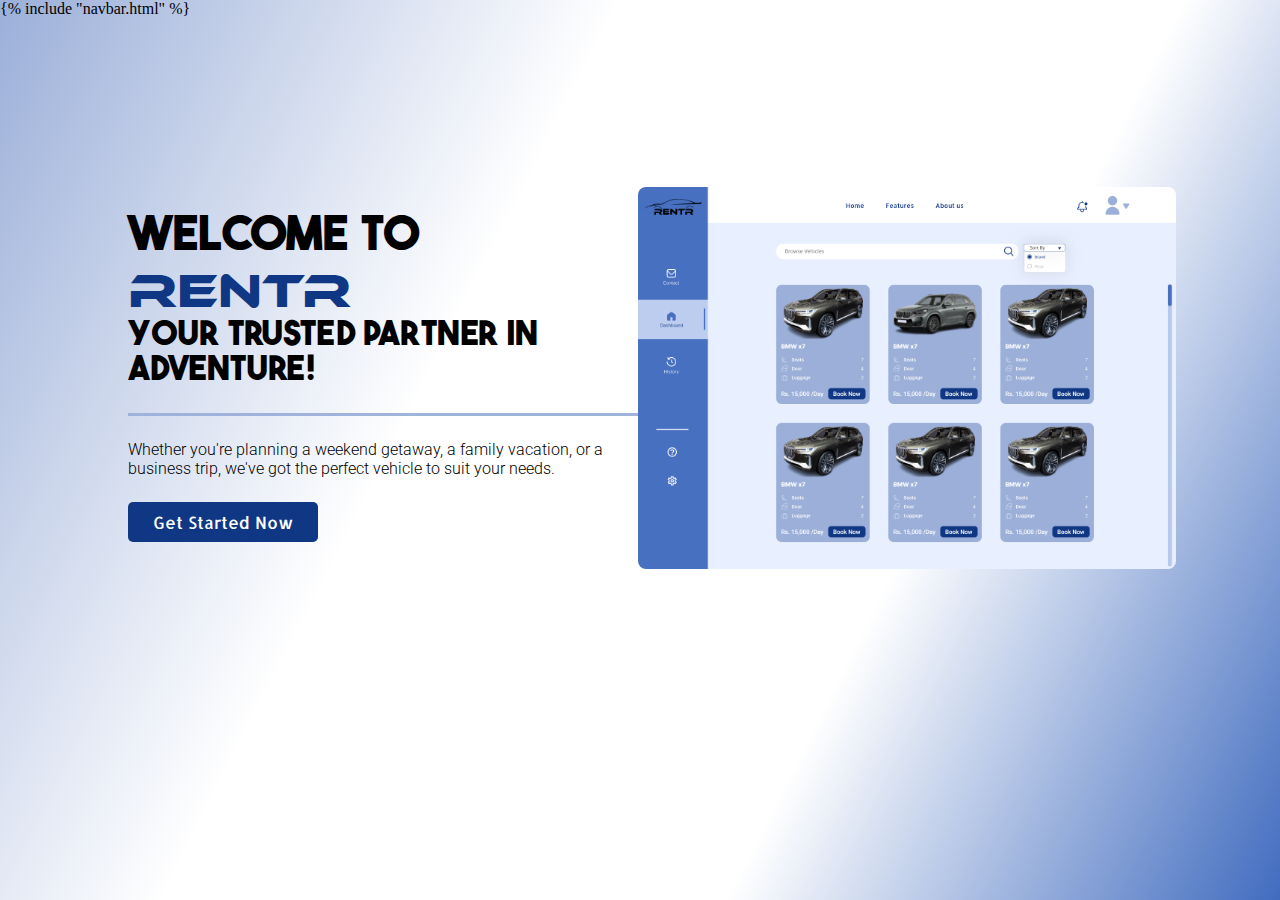
<file: vehicle_tracking/templates/index.html>
<!DOCTYPE html>
<html lang="en">
<head>
    <meta charset="UTF-8">
    <meta name="viewport" content="width=device-width, initial-scale=1.0">
    <link rel="stylesheet" href="../static/main.css">
    <title>RENTR: Vehicle Tracking</title>
</head>
<body>  
    <div class="container">
            {% include "navbar.html" %}
            <div class="main">
                <div class="left">
                    <p><span class="mainTitle">Welcome to</span> <span class="logoTitle title">RENTR</span><br><span class="small">Your trusted partner in<br>adventure!</span></p>
                    <hr>
                    <p class="subtitle">Whether you're planning a weekend getaway, a family vacation, or a<br>business trip, we've got the perfect vehicle to suit your needs.</p>
                    <button class="signup">Get Started Now</button>
                </div>
                <div class="right">
                    <img src="../static/Dashboard.png" class="dashboardImg">
                </div>
            </div>
    </div>
</body>
</html>
</file>
<file: vehicle_tracking/static/main.css>
@import url('https://fonts.googleapis.com/css2?family=Allerta&display=swap');
@import url('https://fonts.googleapis.com/css2?family=Roboto:wght@300&display=swap');
@font-face {
    font-family: 'Ethnocentric';
    src: url('../static/ethnocentric.otf');
    font-weight: normal;
    font-style: normal;
}
@font-face {
    font-family: 'The Bold Font';
    src: url('../static/THEBOLDFONT.otf');
    font-weight: normal;
    font-style: normal;
}

*{
    margin: 0;
    padding: 0;
}

.container{
    height: 100vh;
    background: var(--Main-Background, linear-gradient(117deg, #9BAFD9 0%, #FFF 35.76%, #FFF 68.1%, #416CBF 100%));
    /* display: flex;
    flex-direction: column;
    justify-content: center;
    align-items: center; */
}

.navbar{
    padding: 20px 70px;
    color: #103783;
    font-family: Allerta;
    font-size: 17px;
    font-weight: 400;

    height: 10vh;
    display: flex;
    flex-direction: row;
    align-items: center;
    justify-content: space-between;

}

.logo{
    display: flex;
    flex-direction: column;
    align-items: center;
    padding: 0;
}

.title{
    color: #103783;
    font-family: Ethnocentric;
    font-size: 23px;
}

.logoTitle{
    font-size: 48px;
}

.mainTitle{
    color: #000;
    font-family: "The Bold Font";
    font-size: 48px;
    font-style: normal;
    font-weight: 700;
    line-height: normal;
}

.small{
    color: #000;
font-family: "The Bold Font";
font-size: 34px;
}

.logo img{
    width: 152px;
    transform: translateY(3px);
}

.navigation{

    display: flex;
    width: 300px;
    justify-content: space-evenly;
    align-items: center;
}

.buttons{
    display: flex;
    width: 230px;
    justify-content: space-evenly;
    align-items: center;
}

a{
    color: inherit;
    text-decoration: none;
}

.signup{
    width: fit-content;
    height: 40px;
    padding: 0px 25px;
    color: #FFF;
    /* text-shadow: 0px 4px 4px rgba(0, 0, 0, 0.25); */
    font-family: Allerta;
    font-size: 17px;
    font-style: normal;
    font-weight: 400;
    line-height: normal;

    border: none;
    border-radius: 5px;
    background: #103783;
    /* box-shadow: 0px 4px 4px 0px rgba(0, 0, 0, 0.25) inset; */
}

hr{
    border-style: none;
    width: 510px;
    height: 3px;
    background: rgba(155, 175, 217, 0.95);
}

.subtitle{
    font-family: "Roboto", sans-serif;
  font-weight: 300;
}

.main{
    height: 80vh;
    width: 80vw;
    margin: 0 auto;
    display: flex;
    justify-content: space-evenly;
    align-items: center;
}


.left{
    display: flex;
    flex-direction: column;
    /* height: 40vh; */
    column-gap: 1.5rem;
    justify-content: space-evenly;
}

.left p, .left hr{
    margin-bottom: 1.5rem;
}

.right{
    display: flex;
    flex-direction: column;
}

.dashboardImg{
    width: 42vw;
    border-radius: 8px;
    align-self: center;
}

button:hover{
    background: #0D2D6B;
}

button:active{
    background: #9BAFD9F2;
}

.navigation a:hover, .buttons a:hover{
    font-size: 20px;
    
}

.group{
    display: flex;
    width: 30vw;
    justify-content: space-between;
    flex-shrink: 0;
    height: max-content;
    padding: 1rem 0;
}

.grouptext{
    width: 25vw;
}

.grouptitle{
    color: #103783;

    font-family: Roboto;
    font-size: 1.2rem;
    font-weight: 700;
    line-height: normal;
}

.groupsubtitle{
    font-size: 0.8rem;
}

.box{
    display: flex;
    align-items: center;
    justify-content: center;
    width: 3rem;
    height: 3rem;
    flex-shrink: 0;


    border-radius: 8px;
    background: #103783;
    box-shadow: 0px 3px 50px 0px rgba(64, 138, 126, 0.10);

    color: #FFF;
    font-family: The Bold Font;
    font-size: 1.2rem;

}
</file>
